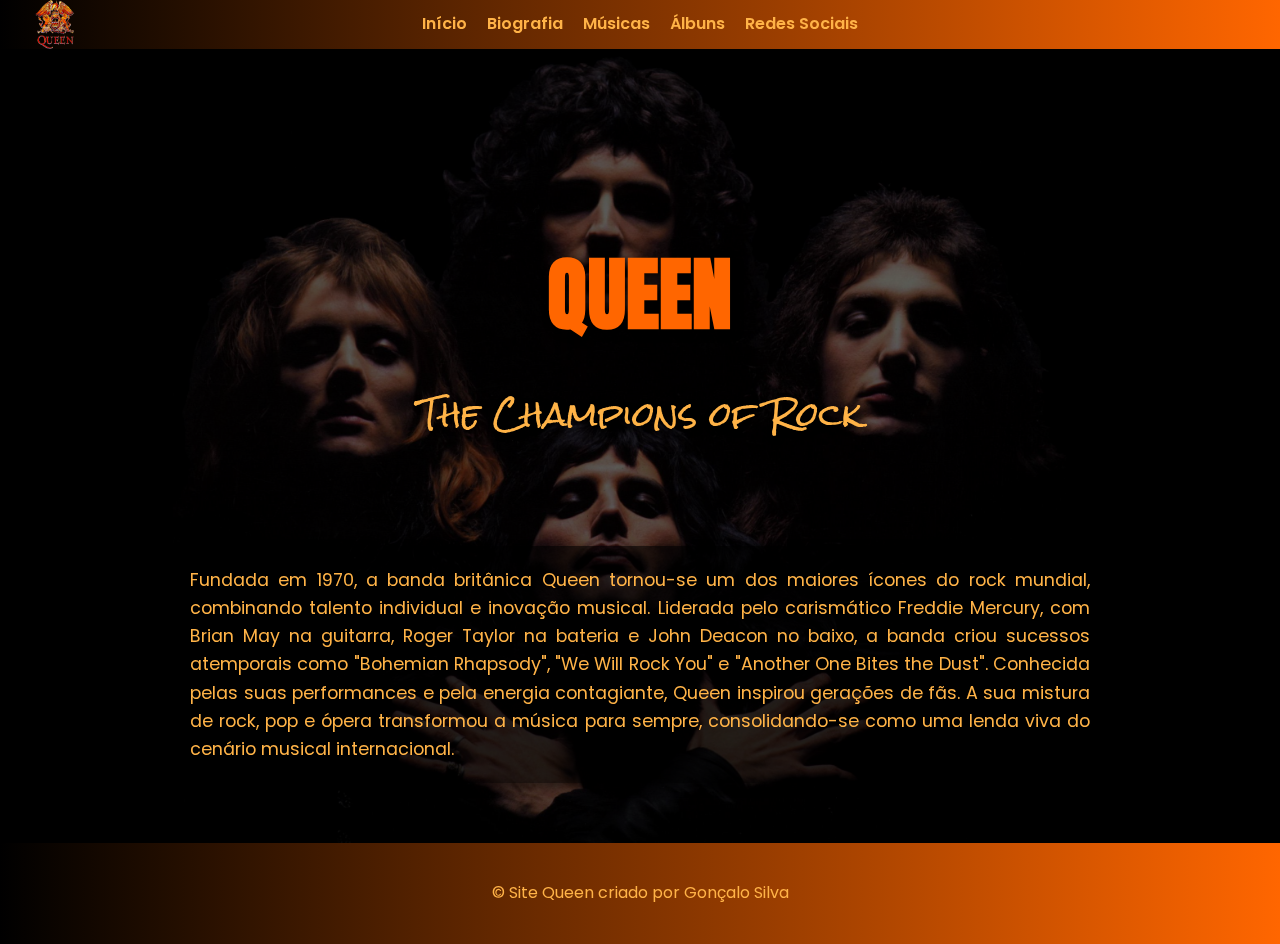
<file: index.html>
<!DOCTYPE html>
<html lang="pt">
<head>
<meta charset="UTF-8">
<meta name="viewport" content="width=device-width, initial-scale=1.0">
<title>Queen - The Champions of Rock</title>

<!-- Fontes Google -->
<link href="https://fonts.googleapis.com/css2?family=Poppins:wght@300;500;700&family=Rock+Salt&family=Anton&display=swap" rel="stylesheet">

<style>
  /* ===== BODY ===== */
  body {
    font-family: 'Poppins', sans-serif;
    margin: 0;
    padding: 0;
    background-image: url('img/queen1.jpg'); /* Caminho corrigido */
    background-size: cover;
    background-position: center;
    background-attachment: fixed;
    color: #eee;
    line-height: 1.8;
    position: relative;
  }

  body::before {
    content: "";
    position: fixed;
    top: 0; left: 0;
    width: 100%; 
    height: 100%;
    background: rgba(0,0,0,0.6);
    z-index: -1;
  }

  /* ===== MENU ===== */
  nav {
    background: linear-gradient(90deg, #000, #ff6600);
    padding: 10px 20px;
    position: sticky;
    top: 0;
    z-index: 10;
    display: flex;
    align-items: center;
    justify-content: center;
    flex-wrap: wrap;
    box-shadow: 0 2px 5px rgba(0,0,0,0.3);
  }

  .logo-queen {
    position: absolute;
    left: 20px;
    height: 50px;
    width: auto;
  }

  .menu-links {
    display: flex;
    gap: 20px;
    flex-wrap: wrap;
    justify-content: center;
    width: 100%;
  }

  .menu-links a {
    color: #ffb347;
    text-decoration: none;
    font-weight: 600;
    transition: color 0.3s;
  }

  .menu-links a:hover { color: white; }

  /* ===== HERO ===== */
  .hero {
    color: white;
    text-align: center;
    padding: 120px 20px 40px 20px;
  }

  .hero h1 {
    font-family: 'Anton', sans-serif; 
    font-size: clamp(2.5rem, 8vw, 5rem); 
    color: #ff6600;
    text-shadow: 3px 3px 8px rgba(0,0,0,0.8);
    margin-bottom: 20px;
  }

  .hero p {
    font-family: 'Rock Salt', cursive; 
    font-size: clamp(1.2rem, 5vw, 2em);
    color: #ffb347;
    text-shadow: 2px 2px 6px rgba(0,0,0,0.8);
    margin-top: 0;
  }

  /* ===== INTRODUÇÃO ===== */
  .introducao {
    max-width: 900px;
    margin: 30px auto 60px auto;
    padding: 20px 25px;
    background: rgba(0,0,0,0.6);
    border-radius: 15px;
    text-align: justify;
    font-size: 1.1rem;
    line-height: 1.6;
    color: #ffb347;
    box-shadow: 0 4px 10px rgba(0,0,0,0.5);
  }

  /* ===== FOOTER ===== */
  footer {
    background: linear-gradient(90deg, #000, #ff6600);
    color: #ffb347;
    text-align: center;
    padding: 20px;
    margin-top: 40px;
  }

  /* ===== RESPONSIVO ===== */
  @media (max-width: 768px) {
    .logo-queen { height: 40px; left: 10px; }
    nav { padding: 10px 15px; }
    .menu-links { gap: 10px; }
    .introducao { padding: 15px 20px; font-size: 1rem; }
  }

  @media (max-width: 480px) {
    .logo-queen { height: 35px; left: 8px; }
    .menu-links { gap: 8px; font-size: 0.9rem; }
    .hero { padding: 100px 15px 20px 15px; }
    .introducao { margin: 20px 10px 40px 10px; font-size: 0.95rem; }
  }
</style>
</head>
<body>

  <!-- ===== MENU COM LOGO ===== -->
  <nav>
    <img src="img/logo2.png" alt="Queen Logo" class="logo-queen">
    <div class="menu-links">
      <a href="index.html">Início</a>
      <a href="biografia/index.html">Biografia</a>
      <a href="musicas/index.html">Músicas</a>
      <a href="Albuns/index.html">Álbuns</a>
      <a href="redessociais/index.html">Redes Sociais</a>
    </div>
  </nav>

  <!-- ===== HERO ===== -->
  <header class="hero">
    <h1>QUEEN</h1>
    <p>The Champions of Rock</p>
  </header>

  <!-- ===== INTRODUÇÃO ===== -->
  <section class="introducao">
    Fundada em 1970, a banda britânica Queen tornou-se um dos maiores ícones do rock mundial, combinando talento individual e inovação musical. Liderada pelo carismático Freddie Mercury, com Brian May na guitarra, Roger Taylor na bateria e John Deacon no baixo, a banda criou sucessos atemporais como "Bohemian Rhapsody", "We Will Rock You" e "Another One Bites the Dust". Conhecida pelas suas performances e pela energia contagiante, Queen inspirou gerações de fãs. A sua mistura de rock, pop e ópera transformou a música para sempre, consolidando-se como uma lenda viva do cenário musical internacional.
  </section>

  <!-- ===== FOOTER ===== -->
  <footer>
    <p>© Site Queen criado por Gonçalo Silva</p>
  </footer>

</body>
</html>
</file>
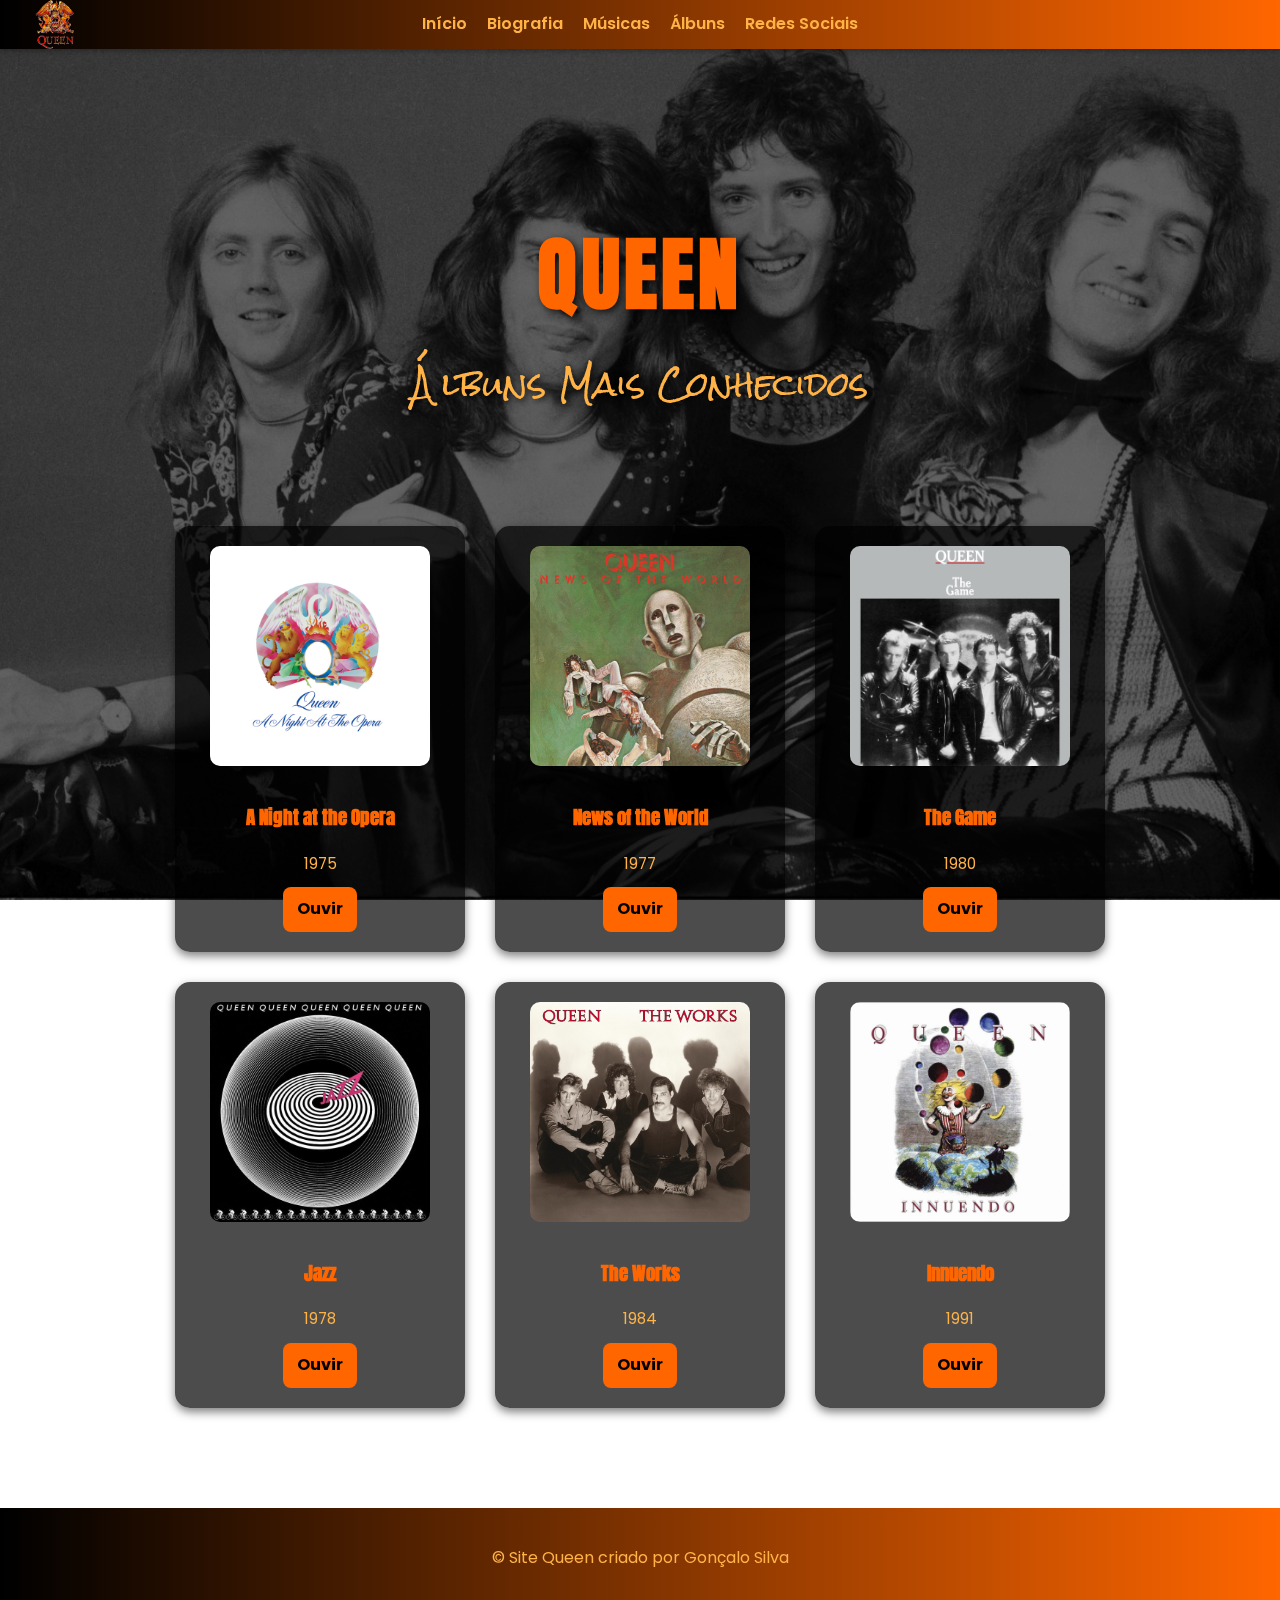
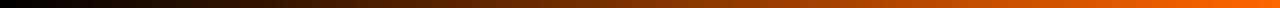
<file: Albuns/index.html>
<!DOCTYPE html>
<html lang="pt">
<head>
  <meta charset="UTF-8">
  <meta name="viewport" content="width=device-width, initial-scale=1.0">
  <title>Queen - Álbuns Mais Conhecidos</title>

  <!-- Fontes Google -->
  <link href="https://fonts.googleapis.com/css2?family=Poppins:wght@300;500;700&family=Rock+Salt&family=Anton&display=swap" rel="stylesheet">

  <style>
    /* ===== BODY ===== */
    body {
      font-family: 'Poppins', sans-serif;
      margin: 0;
      padding: 0;
      background-image: url('../img/queen2.jpg'); /* caminho relativo */
      background-size: cover;
      background-position: center;
      background-attachment: fixed;
      color: #eee;
      line-height: 1.8;
      position: relative;
    }

    body::before {
      content: "";
      position: fixed;
      top: 0; left: 0;
      width: 100%; height: 100%;
      background: rgba(0,0,0,0.6);
      z-index: -1;
    }

    /* ===== MENU ===== */
    nav {
      background: linear-gradient(90deg, #000, #ff6600);
      padding: 10px 20px;
      position: sticky;
      top: 0;
      z-index: 10;
      display: flex;
      align-items: center;
      justify-content: center;
      flex-wrap: wrap;
      position: relative;
      box-shadow: 0 2px 5px rgba(0,0,0,0.3);
    }

    .logo-queen {
      position: absolute;
      left: 20px;
      height: 50px;
      width: auto;
    }

    .menu-links {
      display: flex;
      gap: 20px;
      flex-wrap: wrap;
      justify-content: center;
      width: 100%;
    }

    .menu-links a {
      color: #ffb347;
      text-decoration: none;
      font-weight: 600;
      transition: color 0.3s;
    }

    .menu-links a:hover { color: white; }

    /* ===== HERO ===== */
    .hero {
      color: white;
      text-align: center;
      padding: 100px 20px 40px 20px;
    }

    .hero h1 {
      font-family: 'Anton', sans-serif;
      font-size: clamp(3rem, 8vw, 5rem);
      color: #ff6600;
      text-shadow: 3px 3px 8px rgba(0,0,0,0.8);
      margin-bottom: 10px;
      letter-spacing: 4px;
    }

    .hero p {
      font-family: 'Rock Salt', cursive;
      font-size: clamp(1.2rem, 5vw, 2rem);
      color: #ffb347;
      text-shadow: 2px 2px 6px rgba(0,0,0,0.8);
      margin-top: 0;
    }

    /* ===== ÁLBUNS ===== */
    .albums-container {
      display: flex;
      flex-wrap: wrap;
      justify-content: center;
      gap: 30px;
      padding: 40px 20px 60px 20px;
    }

    .album-card {
      background: rgba(0,0,0,0.7);
      border-radius: 15px;
      width: 250px;
      text-align: center;
      padding: 20px;
      box-shadow: 0 4px 10px rgba(0,0,0,0.5);
      transition: transform 0.3s;
    }

    .album-card:hover { transform: scale(1.05); }

    .album-card img {
      width: 220px;
      height: 220px;
      object-fit: cover;
      border-radius: 10px;
      margin-bottom: 15px;
    }

    .album-card h3 {
      font-family: 'Anton', sans-serif;
      color: #ff6600;
      margin: 10px 0 5px 0;
    }

    .album-card p {
      font-size: 0.95rem;
      color: #ffb347;
      margin-bottom: 10px;
    }

    .album-card a {
      display: inline-block;
      background: #ff6600;
      color: #000;
      text-decoration: none;
      padding: 8px 14px;
      border-radius: 8px;
      font-weight: bold;
      transition: background 0.3s;
    }

    .album-card a:hover {
      background: #ffb347;
    }

    footer {
      background: linear-gradient(90deg, #000, #ff6600);
      color: #ffb347;
      text-align: center;
      padding: 20px;
      margin-top: 40px;
    }

    /* ===== RESPONSIVO ===== */
    @media (max-width: 768px) {
      .logo-queen { height: 40px; }
      .album-card { width: 45%; }
      .album-card img { width: 100%; height: 200px; }
    }

    @media (max-width: 480px) {
      .logo-queen { height: 35px; }
      .album-card { width: 90%; }
      .album-card img { height: 180px; }
    }

  </style>
</head>
<body>

  <!-- ===== MENU ===== -->
 <nav>
  <img src="../img/logo2.png" alt="Queen Logo" class="logo-queen">
  <div class="menu-links">
    <a href="../index.html">Início</a>
    <a href="../biografia/index.html">Biografia</a>
    <a href="../musicas/index.html">Músicas</a>
    <a href="index.html">Álbuns</a>
    <a href="../redessociais/index.html">Redes Sociais</a>
  </div>
</nav>

  <!-- ===== HERO ===== -->
  <header class="hero">
    <h1>QUEEN</h1>
    <p>Álbuns Mais Conhecidos</p>
  </header>

  <!-- ===== ÁLBUNS ===== -->
  <section class="albums-container">

    <div class="album-card">
      <img src="../img/a night opera.jpg" alt="A Night at the Opera">
      <h3>A Night at the Opera</h3>
      <p>1975</p>
      <a href="https://open.spotify.com/intl-pt/album/1GbtB4zTqAsyfZEsm1RZfx" target="_blank">Ouvir</a>
    </div>

    <div class="album-card">
      <img src="../img/news of the world.jpg" alt="News of the World">
      <h3>News of the World</h3>
      <p>1977</p>
      <a href="https://open.spotify.com/intl-pt/album/7tB40pGzj6Tg0HePj2jWZt" target="_blank">Ouvir</a>
    </div>

    <div class="album-card">
      <img src="../img/the game.jpg" alt="The Game">
      <h3>The Game</h3>
      <p>1980</p>
      <a href="https://open.spotify.com/intl-pt/album/58alCatewkjNm9IM1Ucj67" target="_blank">Ouvir</a>
    </div>

    <div class="album-card">
      <img src="../img/jazz.jpg" alt="Jazz">
      <h3>Jazz</h3>
      <p>1978</p>
      <a href="https://open.spotify.com/intl-pt/album/2yuTRGIackbcReLUXOYBqU" target="_blank">Ouvir</a>
    </div>

    <div class="album-card">
      <img src="../img/thework.jpg" alt="The Works">
      <h3>The Works</h3>
      <p>1984</p>
      <a href="https://open.spotify.com/intl-pt/album/61foK8xa76FEOk36uOxoc9" target="_blank">Ouvir</a>
    </div>

    <div class="album-card">
      <img src="../img/innuendo.jpg" alt="Innuendo">
      <h3>Innuendo</h3>
      <p>1991</p>
      <a href="https://open.spotify.com/intl-pt/album/5kffKW0sSLo6tkLg1veUGC" target="_blank">Ouvir</a>
    </div>

  </section>

  <!-- ===== FOOTER ===== -->
  <footer>
    <p>© Site Queen criado por Gonçalo Silva</p>
  </footer>

</body>
</html>
</file>
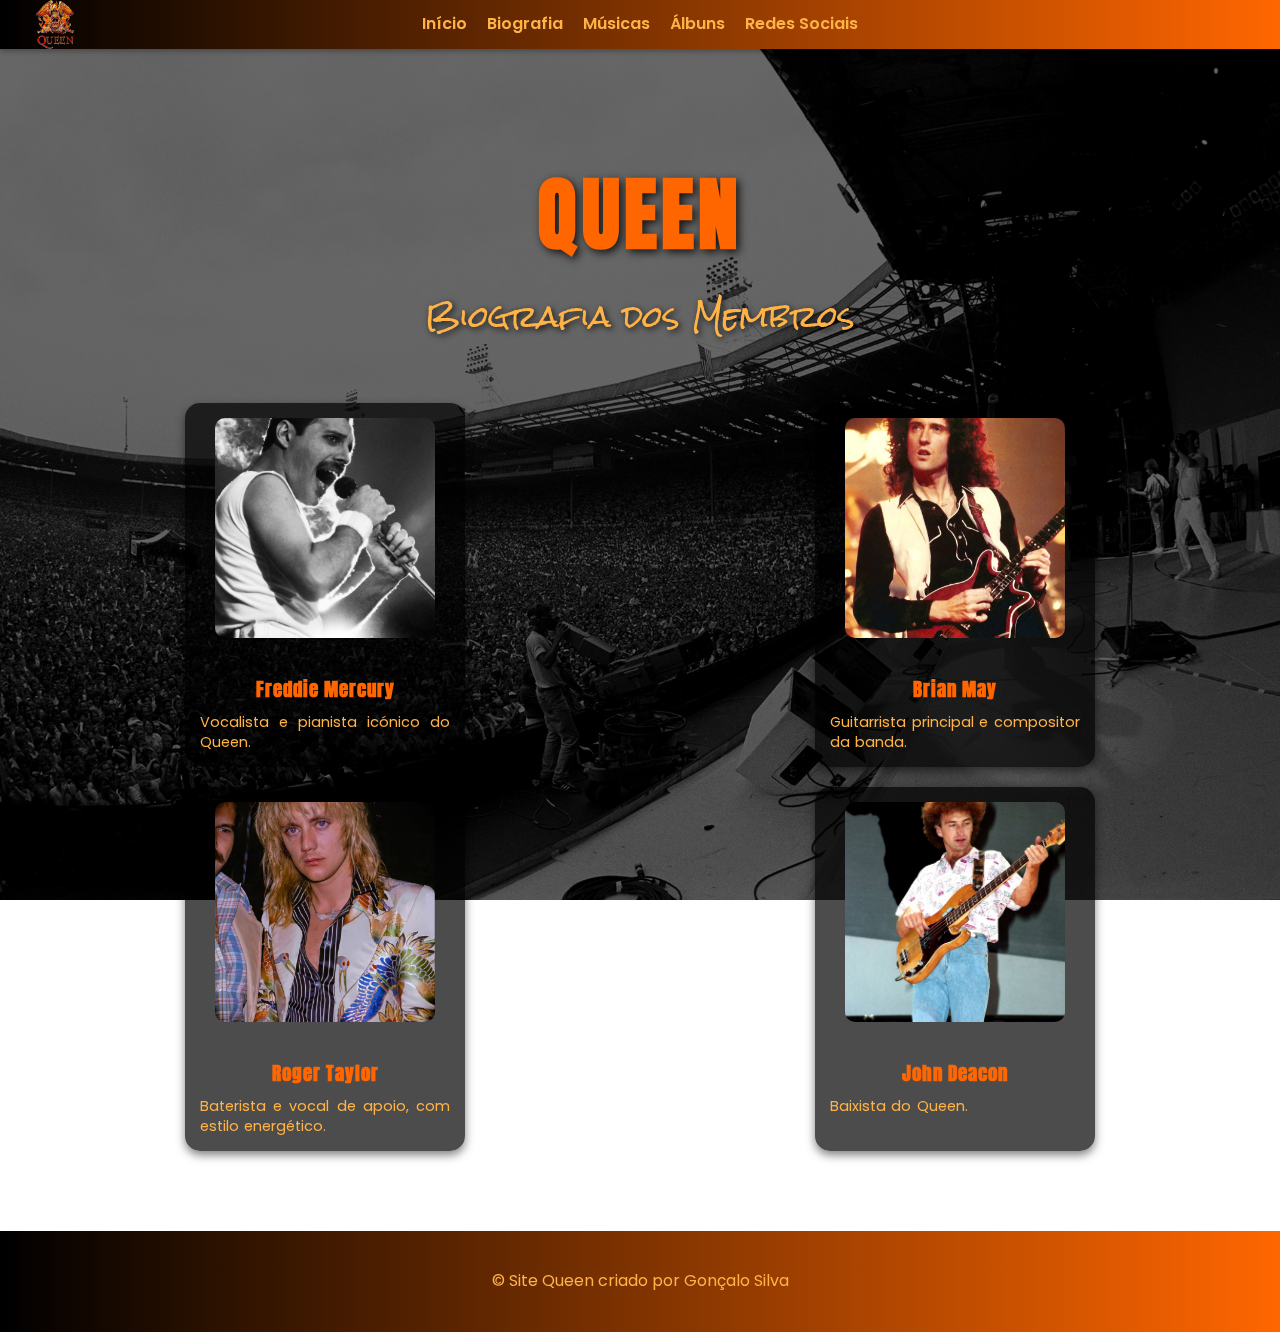
<file: biografia/index.html>
<!DOCTYPE html>
<html lang="pt">
<head>
<meta charset="UTF-8">
<meta name="viewport" content="width=device-width, initial-scale=1.0">
<title>Queen - Biografia dos Membros</title>


<link href="https://fonts.googleapis.com/css2?family=Poppins:wght@300;500;700&family=Rock+Salt&family=Anton&display=swap" rel="stylesheet">

<style>
 
  body {
    font-family: 'Poppins', sans-serif;
    margin: 0;
    padding: 0;
    background-image: url('../img/liveaid1.jpg'); 
    background-size: cover;
    background-position: center;
    background-attachment: fixed;
    color: #eee;
    line-height: 1.8;
    position: relative;
  }

  body::before {
    content: "";
    position: fixed;
    top: 0; left: 0;
    width: 100%; height: 100%;
    background: rgba(0,0,0,0.6);
    z-index: -1;
  }

 
  nav {
    background: linear-gradient(90deg, #000, #ff6600);
    padding: 10px 20px;
    position: sticky;
    top: 0;
    z-index: 10;
    display: flex;
    align-items: center;
    justify-content: center;
    flex-wrap: wrap;
    position: relative;
    box-shadow: 0 2px 5px rgba(0,0,0,0.3);
  }

  .logo-queen {
    position: absolute;
    left: 20px;
    height: 50px;
    width: auto;
  }

  .menu-links {
    display: flex;
    gap: 20px;
    flex-wrap: wrap;
    justify-content: center;
    width: 100%;
  }

  .menu-links a {
    color: #ffb347;
    text-decoration: none;
    font-weight: 600;
    font-size: 1rem;
    transition: color 0.3s;
  }

  .menu-links a:hover { color: white; }


  .hero {
    color: white;
    text-align: center;
    padding: 40px 20px 20px 20px;
  }

  .hero h1 {
    font-family: 'Anton', sans-serif;
    font-size: clamp(3rem, 8vw, 5rem);
    color: #ff6600;
    text-shadow: 3px 3px 8px rgba(0,0,0,0.8);
    margin-bottom: 5px;
    letter-spacing: 4px;
  }

  .hero p {
    font-family: 'Rock Salt', cursive;
    font-size: clamp(1.2rem, 4vw, 1.8rem);
    color: #ffb347;
    text-shadow: 2px 2px 6px rgba(0,0,0,0.8);
    margin-top: 0;
    margin-bottom: 40px;
  }


  .biografia-container {
    display: grid;
    grid-template-columns: repeat(2, 1fr);
    gap: 20px;
    justify-items: center;
    padding: 0 20px 40px 20px;
  }

  .bio-card {
    background: rgba(0,0,0,0.7);
    border-radius: 15px;
    width: 250px;
    text-align: center;
    padding: 15px;
    box-shadow: 0 4px 10px rgba(0,0,0,0.5);
    transition: transform 0.3s;
  }

  .bio-card:hover { transform: scale(1.05); }

  .bio-card img {
    width: 220px;
    height: 220px;
    object-fit: cover;
    border-radius: 10px;
    margin-bottom: 15px;
  }

  .bio-card h3 {
    font-family: 'Anton', sans-serif;
    color: #ff6600;
    margin: 10px 0 5px 0;
    letter-spacing: 1px;
  }

  .bio-card p {
    font-size: 0.9rem;
    color: #ffb347;
    text-align: justify;
    word-spacing: 0.1em;
    letter-spacing: normal;
    line-height: 1.4;
    margin: 0;
  }


  footer {
    background: linear-gradient(90deg, #000, #ff6600);
    color: #ffb347;
    text-align: center;
    padding: 20px;
    margin-top: 40px;
  }

  @media (max-width: 768px) {
    .logo-queen { height: 40px; }
    nav { padding: 10px 15px; }
    .menu-links { gap: 10px; }
    .bio-card { width: 45%; }
    .bio-card img { width: 100%; height: 200px; }
  }

  @media (max-width: 480px) {
    .logo-queen { height: 35px; }
    .menu-links { gap: 8px; font-size: 0.9rem; }
    .hero { padding: 20px 15px 10px 15px; }
    .biografia-container { grid-template-columns: 1fr; gap: 20px; }
    .bio-card { width: 90%; }
    .bio-card img { height: 180px; }
  }

</style>
</head>
<body>

 
 <nav>
  <img src="../img/logo2.png" alt="Queen Logo" class="logo-queen">
  <div class="menu-links">
    <a href="../index.html">Início</a>
    <a href="index.html">Biografia</a>
    <a href="../musicas/index.html">Músicas</a>
    <a href="../Albuns/index.html">Álbuns</a>
    <a href="../redessociais/index.html">Redes Sociais</a>
  </div>
</nav>


  <header class="hero">
    <h1>QUEEN</h1>
    <p>Biografia dos Membros</p>
  </header>

  
  <section class="biografia-container">
    <div class="bio-card">
      <img src="../img/freddy.jpg" alt="Freddie Mercury">
      <h3>Freddie Mercury</h3>
      <p>Vocalista e pianista icónico do Queen.</p>
    </div>

    <div class="bio-card">
      <img src="../img/bryan.jpg" alt="Brian May">
      <h3>Brian May</h3>
      <p>Guitarrista principal e compositor da banda.</p>
    </div>

    <div class="bio-card">
      <img src="../img/roger.jpg" alt="Roger Taylor">
      <h3>Roger Taylor</h3>
      <p>Baterista e vocal de apoio, com estilo energético.</p>
    </div>

    <div class="bio-card">
      <img src="../img/john.jpg" alt="John Deacon">
      <h3>John Deacon</h3>
      <p>Baixista do Queen.</p>
    </div>
  </section>

  <footer>
    <p>© Site Queen criado por Gonçalo Silva</p>
  </footer>

</body>
</html>
</file>
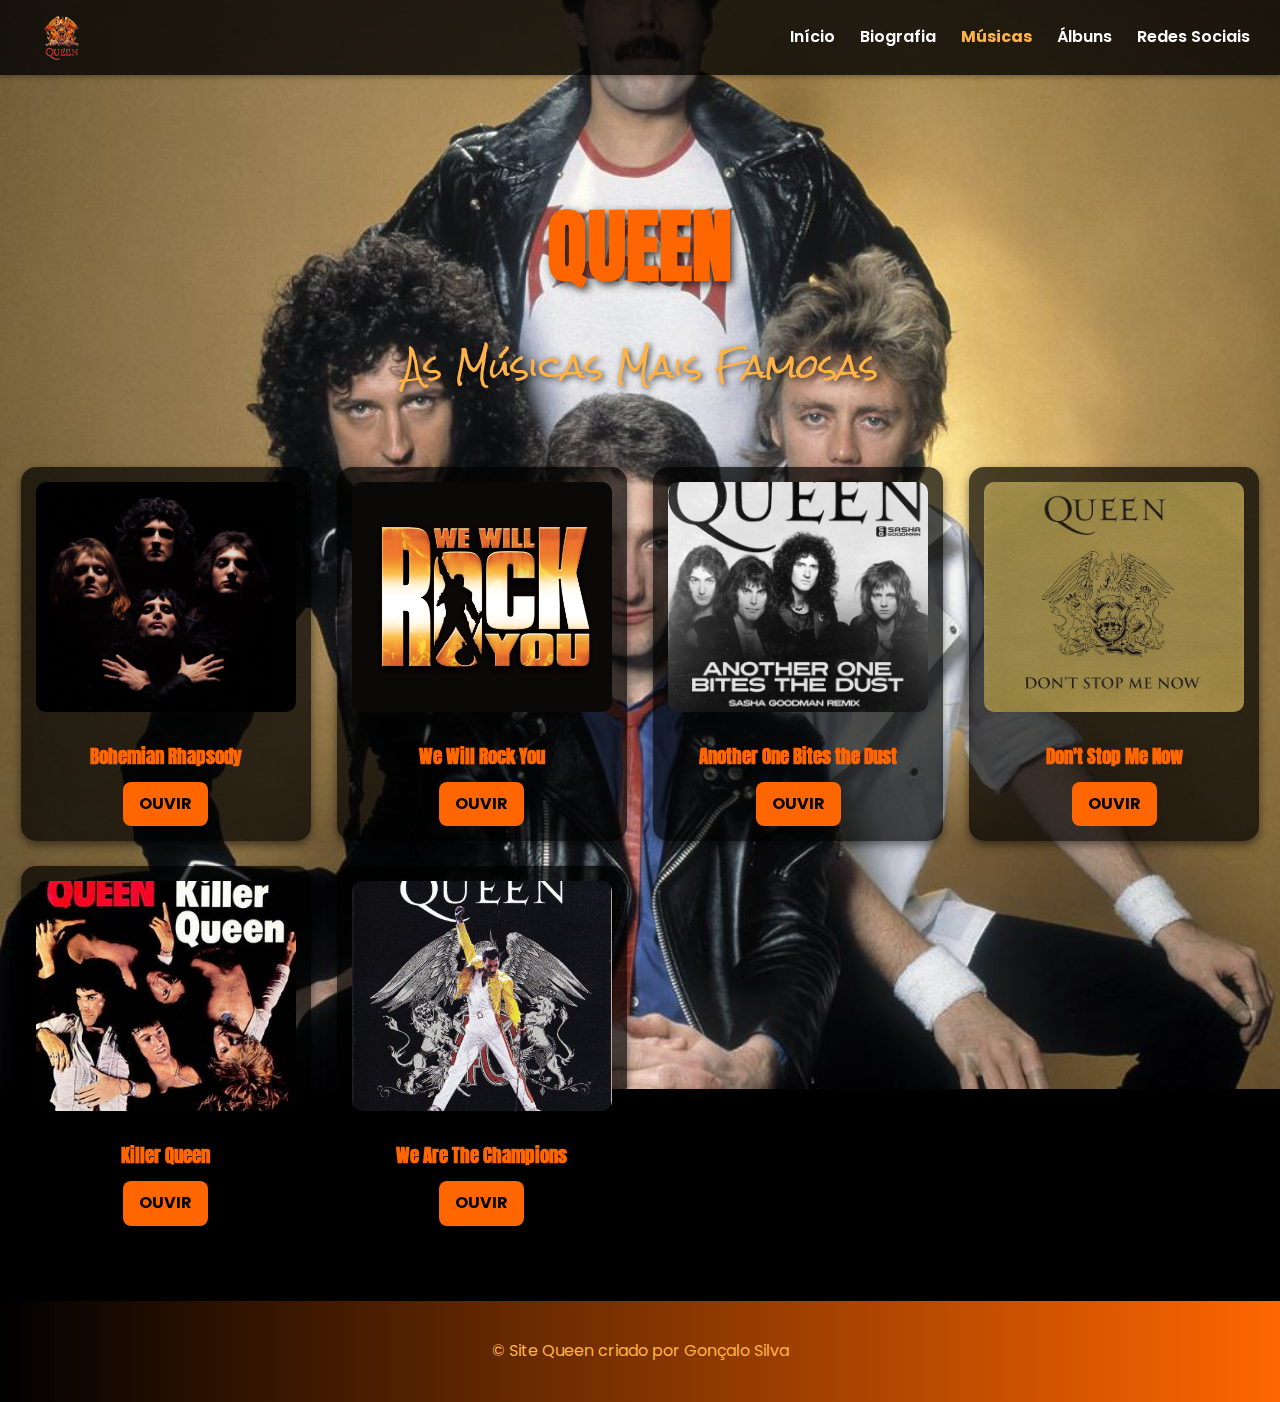
<file: musicas/index.html>
<!DOCTYPE html>
<html lang="pt">
<head>
<meta charset="UTF-8">
<meta name="viewport" content="width=device-width, initial-scale=1.0">
<title>Queen - Músicas</title>
<link href="https://fonts.googleapis.com/css2?family=Poppins:wght@300;500;700&family=Rock+Salt&family=Anton&display=swap" rel="stylesheet">
<link rel="stylesheet" href="../style.css">
<style>
/* Resetar qualquer estilo do body que possa estar no style.css */
html {
  min-height: 100%;
}

body {
  background-image: url('ttt.jpg') !important;
  background-size: cover !important;
  background-position: center !important;
  background-attachment: fixed !important;
  background-repeat: no-repeat !important;
  background-color: #000 !important;
  min-height: 100vh !important;
  margin: 0 !important;
  padding: 0 !important;
}

/* Garantir que o conteúdo não oculta o background */
body::before {
  content: '';
  position: fixed;
  top: 0;
  left: 0;
  width: 100%;
  height: 100%;
  background-image: url('ttt.jpg');
  background-size: cover;
  background-position: center;
  background-attachment: fixed;
  z-index: -1;
}

/* Garantir navbar fixa em mobile com transição suave */
nav {
  position: fixed !important;
  top: 0 !important;
  left: 0 !important;
  right: 0 !important;
  width: 100% !important;
  z-index: 9999 !important;
  transition: all 0.3s ease-in-out;
  display: flex !important;
  align-items: center !important;
  justify-content: space-between !important;
  background: rgba(0, 0, 0, 0.8) !important;
  padding: 15px 30px !important;
}

/* Container interno para centralizar conteúdo */
nav > * {
  transition: all 0.3s ease-in-out;
}

/* Efeito de encolher ao fazer scroll */
nav.scrolled {
  padding: 8px 30px !important;
  box-shadow: 0 4px 12px rgba(0,0,0,0.5);
}

nav.scrolled .logo-queen {
  height: 35px !important;
}

.logo-queen {
  transition: height 0.3s ease-in-out;
}

.menu-links {
  transition: all 0.3s ease-in-out;
}

/* Garantir que sections tenham fundo semi-transparente se necessário */
.hero, .musicas-container, footer {
  position: relative;
  z-index: 1;
}

@media (max-width: 768px) {
  body {
    background-attachment: scroll !important;
  }
  
  body::before {
    background-attachment: scroll;
  }
  
  nav {
    position: fixed !important;
    top: 0 !important;
    justify-content: space-between !important;
    padding: 12px 20px !important;
  }
  
  body {
    padding-top: 60px !important;
  }
  
  nav.scrolled {
    padding: 8px 15px !important;
  }
  
  nav.scrolled .logo-queen {
    height: 32px !important;
  }
}

@media (max-width: 480px) {
  nav {
    position: fixed !important;
    top: 0 !important;
    min-height: 50px;
    justify-content: space-between !important;
    padding: 10px 15px !important;
  }
  
  body {
    padding-top: 50px !important;
  }
  
  nav.scrolled {
    padding: 6px 10px !important;
    min-height: 45px;
  }
  
  nav.scrolled .logo-queen {
    height: 28px !important;
  }
  
  nav.scrolled .menu-links a {
    font-size: 0.7rem !important;
  }
}
</style>
</head>
<body>

  <nav>
    <img src="../img/logo2.png" alt="Queen Logo" class="logo-queen">
    <div class="menu-links">
      <a href="../index.html">Início</a>
      <a href="../biografia/index.html">Biografia</a>
      <a href="index.html" class="active">Músicas</a>
      <a href="../Albuns/index.html">Álbuns</a>
      <a href="../redessociais/index.html">Redes Sociais</a>
    </div>
  </nav>

  <header class="hero">
    <h1>QUEEN</h1>
    <p>As Músicas Mais Famosas</p>
  </header>

  <section class="musicas-container">
    <div class="musica-card">
      <img src="../img/queen1.jpg" alt="Bohemian Rhapsody">
      <h3>Bohemian Rhapsody</h3>
      <a href="https://www.youtube.com/watch?v=fJ9rUzIMcZQ" target="_blank">OUVIR</a>
    </div>

    <div class="musica-card">
      <img src="../img/R.jpg" alt="We Will Rock You">
      <h3>We Will Rock You</h3>
      <a href="https://www.youtube.com/watch?v=-tJYN-eG1zk" target="_blank">OUVIR</a>
    </div>

    <div class="musica-card">
      <img src="../img/gt.jpg" alt="Another One Bites the Dust">
      <h3>Another One Bites the Dust</h3>
      <a href="https://www.youtube.com/watch?v=rY0WxgSXdEE" target="_blank">OUVIR</a>
    </div>

    <div class="musica-card">
      <img src="../img/tht.jpg" alt="Don't Stop Me Now">
      <h3>Don't Stop Me Now</h3>
      <a href="https://www.youtube.com/watch?v=HgzGwKwLmgM" target="_blank">OUVIR</a>
    </div>

    <div class="musica-card">
      <img src="../img/rvg.jpg" alt="Killer Queen">
      <h3>Killer Queen</h3>
      <a href="https://www.youtube.com/watch?v=2ZBtPf7FOoM" target="_blank">OUVIR</a>
    </div>

    <div class="musica-card">
      <img src="../img/hj.jpg" alt="We Are The Champions">
      <h3>We Are The Champions</h3>
      <a href="https://www.youtube.com/watch?v=04854XqcfCY" target="_blank">OUVIR</a>
    </div>
  </section>

  <footer>
    <p>© Site Queen criado por Gonçalo Silva</p>
  </footer>

  <script>
    // Efeito de encolher a navbar ao fazer scroll
    window.addEventListener('scroll', function() {
      const nav = document.querySelector('nav');
      if (window.scrollY > 50) {
        nav.classList.add('scrolled');
      } else {
        nav.classList.remove('scrolled');
      }
    });
  </script>

</body>
</html>
</file>
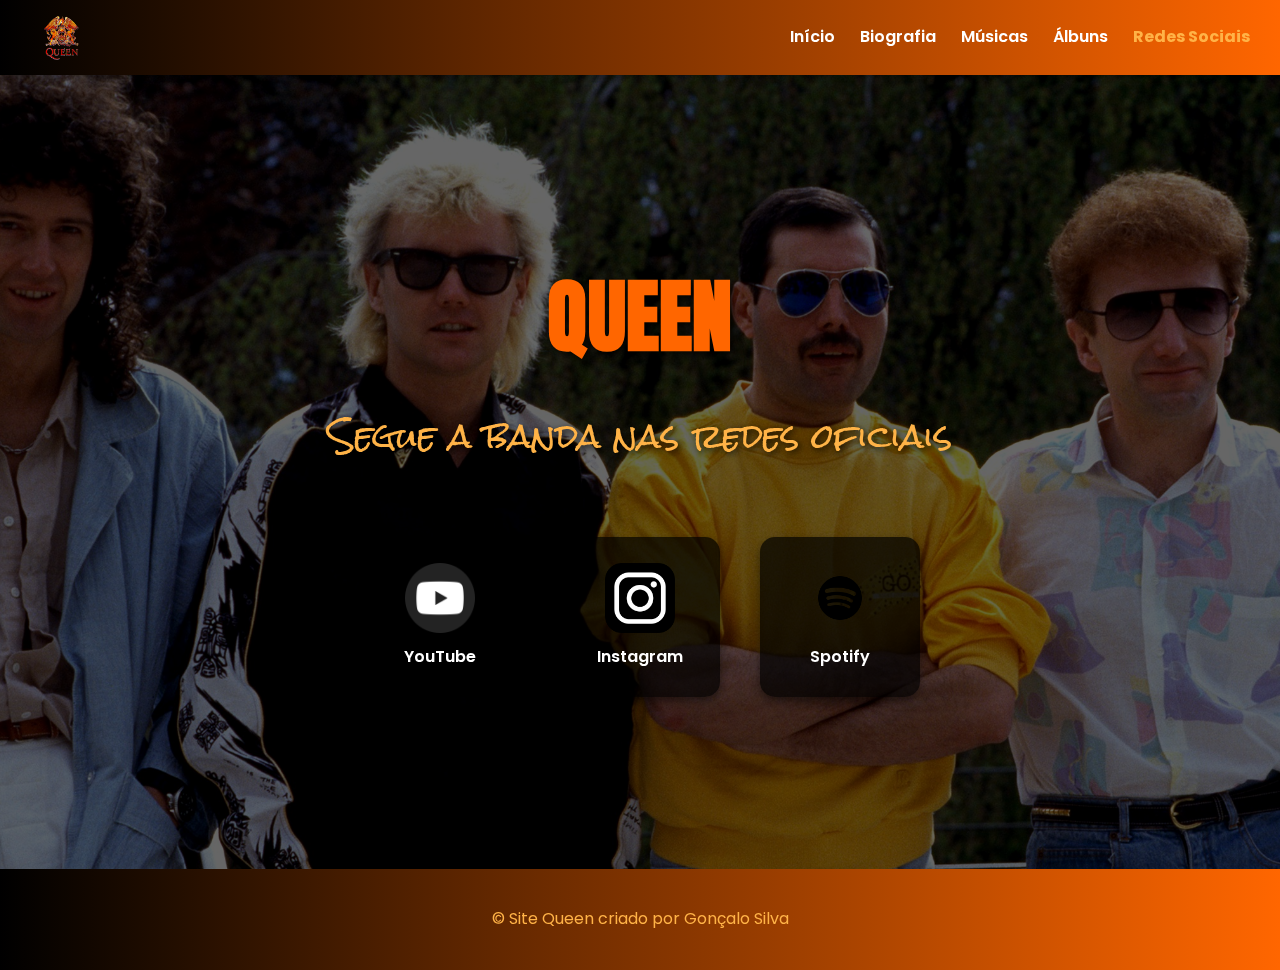
<file: redessociais/index.html>
<!DOCTYPE html>
<html lang="pt">
<head>
<meta charset="UTF-8">
<meta name="viewport" content="width=device-width, initial-scale=1.0">
<title>Queen - Redes Sociais</title>
<link href="https://fonts.googleapis.com/css2?family=Poppins:wght@300;500;700&family=Rock+Salt&family=Anton&display=swap" rel="stylesheet">
<link rel="stylesheet" href="../style.css">
<style>
body {
  background-image: url('../img/queen4.jpg');
}
</style>
</head>
<body>


  <nav>
    <img src="../img/logo2.png" alt="Queen Logo" class="logo-queen">
    <div class="menu-links">
      <a href="../index.html">Início</a>
      <a href="../biografia/index.html">Biografia</a>
      <a href="../musicas/index.html">Músicas</a>
      <a href="../Albuns/index.html">Álbuns</a>
      <a href="index.html" class="active">Redes Sociais</a>
    </div>
  </nav>


  <header class="hero">
    <h1>QUEEN</h1>
    <p>Segue a banda nas redes oficiais</p>
  </header>

 
  <section class="social-container">
    <div class="social-card">
      <img src="../img/tyyyy.png" alt="YouTube Logo">
      <a href="https://www.youtube.com/channel/UCiMhD4jzUqG-IgPzUmmytRQ" target="_blank">YouTube</a>
    </div>
    <div class="social-card">
      <img src="../img/ggffd.png" alt="Instagram Logo">
      <a href="https://www.instagram.com/officialqueenmusic/" target="_blank">Instagram</a>
    </div>
    <div class="social-card">
      <img src="../img/yttr.png"  alt="Spotify Logo">
      <a href="https://open.spotify.com/intl-pt/artist/1dfeR4HaWDbWqFHLkxsg1d" target="_blank">Spotify</a>
    </div>
  </section>

  
  <footer>
    <p>© Site Queen criado por Gonçalo Silva</p>
  </footer>

</body>
</html>
</file>
<file: style.css>
/* Global Styles */
body {
  font-family: 'Poppins', sans-serif;
  margin: 0;
  padding: 70px 0 0 0;
  background-size: cover;
  background-position: center;
  background-attachment: fixed;
  color: #eee;
  line-height: 1.8;
  position: relative;
  min-height: 100vh;
  display: flex;
  flex-direction: column;
}

body::before {
  content: "";
  position: fixed;
  top: 0; left: 0;
  width: 100%;
  height: 100%;
  background: rgba(0,0,0,0.6);
  z-index: -1;
}

/* Navigation */
nav {
  background: linear-gradient(90deg, #000, #ff6600);
  padding: 15px 30px;
  position: fixed;
  top: 0;
  left: 0;
  right: 0;
  width: 100%;
  z-index: 9999;
  display: flex;
  align-items: center;
  justify-content: space-between;
  flex-wrap: nowrap;
  box-shadow: 0 2px 5px rgba(0,0,0,0.3);
  min-height: 60px;
  box-sizing: border-box;
}

.logo-queen {
  height: 45px;
  width: auto;
  flex-shrink: 0;
}

.menu-links {
  display: flex;
  gap: 25px;
  flex-wrap: nowrap;
  align-items: center;
  margin-left: auto;
  flex-shrink: 0;
}

.menu-links a {
  color: white;
  text-decoration: none;
  font-weight: 600;
  font-size: 1rem;
  transition: color 0.3s;
  white-space: nowrap;
  min-width: fit-content;
  padding: 5px 0;
}

.menu-links a:hover { 
  color: #ffb347; 
}

.menu-links a.active { 
  color: #ffb347; 
  font-weight: bold; 
}

/* Hero Section */
.hero {
  color: white;
  text-align: center;
  padding: 120px 20px 40px 20px;
}

.hero h1 {
  font-family: 'Anton', sans-serif;
  font-size: clamp(2.5rem, 8vw, 5rem);
  color: #ff6600;
  text-shadow: 3px 3px 8px rgba(0,0,0,0.8);
  margin-bottom: 20px;
}

.hero p {
  font-family: 'Rock Salt', cursive;
  font-size: clamp(1.2rem, 5vw, 2em);
  color: #ffb347;
  text-shadow: 2px 2px 6px rgba(0,0,0,0.8);
  margin-top: 0;
}

/* Introduction Section */
.introducao {
  max-width: 900px;
  margin: 30px auto 60px auto;
  padding: 20px 25px;
  background: rgba(0,0,0,0.6);
  border-radius: 15px;
  text-align: justify;
  font-size: 1.1rem;
  line-height: 1.6;
  color: #ffb347;
  box-shadow: 0 4px 10px rgba(0,0,0,0.5);
}

/* Main Content */
.main-content {
  flex-grow: 1;
}

/* Biografia Container */
.biografia-container {
  display: grid;
  grid-template-columns: repeat(auto-fit, minmax(250px, 1fr));
  gap: 20px;
  justify-items: center;
  padding: 0 20px 40px 20px;
}

.bio-card {
  background: rgba(0,0,0,0.7);
  border-radius: 15px;
  width: 100%;
  max-width: 250px;
  text-align: center;
  padding: 15px;
  box-shadow: 0 4px 10px rgba(0,0,0,0.5);
  transition: transform 0.3s;
}

.bio-card:hover { transform: scale(1.05); }

.bio-card img {
  width: 100%;
  height: 220px;
  object-fit: cover;
  border-radius: 10px;
  margin-bottom: 15px;
}

.bio-card h3 {
  font-family: 'Anton', sans-serif;
  color: #ff6600;
  margin: 10px 0 5px 0;
  letter-spacing: 1px;
}

.bio-card p {
  font-size: 0.9rem;
  color: #ffb347;
  text-align: justify;
  word-spacing: 0.1em;
  letter-spacing: normal;
  line-height: 1.4;
  margin: 0;
}

/* Albums Container */
.albums-container {
  display: flex;
  flex-wrap: wrap;
  justify-content: center;
  gap: 30px;
  padding: 40px 20px 60px 20px;
}

.album-card {
  background: rgba(0,0,0,0.7);
  border-radius: 15px;
  width: 100%;
  max-width: 250px;
  text-align: center;
  padding: 20px;
  box-shadow: 0 4px 10px rgba(0,0,0,0.5);
  transition: transform 0.3s;
}

.album-card:hover { transform: scale(1.05); }

.album-card img {
  width: 100%;
  height: 220px;
  object-fit: cover;
  border-radius: 10px;
  margin-bottom: 15px;
}

.album-card h3 {
  font-family: 'Anton', sans-serif;
  color: #ff6600;
  margin: 10px 0 5px 0;
}

.album-card p {
  font-size: 0.95rem;
  color: #ffb347;
  margin-bottom: 10px;
}

.album-card a {
  display: inline-block;
  background: #ff6600;
  color: #000;
  text-decoration: none;
  padding: 8px 14px;
  border-radius: 8px;
  font-weight: bold;
  transition: background 0.3s;
}

.album-card a:hover {
  background: #ffb347;
}

/* Musicas Container */
.musicas-container {
  display: grid;
  grid-template-columns: repeat(auto-fit, minmax(260px, 1fr));
  gap: 25px;
  justify-items: center;
  padding: 0 20px 60px 20px;
}

.musica-card {
  background: rgba(0,0,0,0.7);
  border-radius: 15px;
  width: 100%;
  max-width: 260px;
  text-align: center;
  padding: 15px;
  box-shadow: 0 4px 10px rgba(0,0,0,0.5);
  transition: transform 0.3s;
}

.musica-card:hover {
  transform: scale(1.05);
}

.musica-card img {
  width: 100%;
  height: 230px;
  object-fit: cover;
  border-radius: 10px;
  margin-bottom: 10px;
}

.musica-card h3 {
  font-family: 'Anton', sans-serif;
  color: #ff6600;
  margin: 8px 0;
}

.musica-card a {
  display: inline-block;
  background: #ff6600;
  color: #000;
  text-decoration: none;
  padding: 8px 16px;
  border-radius: 8px;
  font-weight: bold;
  transition: all 0.3s ease;
}

.musica-card a:hover {
  background: #ffb347;
  color: #000;
  transform: scale(1.1);
}

/* Social Container */
.social-container {
  display: flex;
  justify-content: center;
  flex-wrap: wrap;
  gap: 40px;
  padding-bottom: 60px;
}

.social-card {
  background: rgba(0, 0, 0, 0.7);
  border-radius: 15px;
  width: 160px;
  height: 160px;
  display: flex;
  flex-direction: column;
  justify-content: center;
  align-items: center;
  text-align: center;
  box-shadow: 0 4px 10px rgba(0,0,0,0.5);
  transition: transform 0.3s, background 0.3s;
}

.social-card:hover {
  transform: scale(1.1);
  background: rgba(255, 102, 0, 0.8);
}

.social-card img {
  width: 70px;
  height: 70px;
  margin-bottom: 10px;
  transition: transform 0.3s;
}

.social-card:hover img {
  transform: scale(1.15);
}

.social-card a {
  color: #fff;
  text-decoration: none;
  font-weight: 600;
}

/* Footer */
footer {
  background: linear-gradient(90deg, #000, #ff6600);
  color: #ffb347;
  text-align: center;
  padding: 20px;
  margin-top: auto;
}

/* Media Queries */
@media (max-width: 1200px) {
  .menu-links {
    gap: 20px;
  }
  
  .menu-links a {
    font-size: 0.95rem;
    padding: 5px 0;
  }
  
  .albums-container { gap: 20px; }
  .musicas-container { gap: 20px; }
  .social-container { gap: 30px; }
}

@media (max-width: 992px) {
  nav {
    padding: 12px 20px;
  }
  
  .logo-queen {
    height: 40px;
  }
  
  .menu-links {
    gap: 15px;
  }
  
  .menu-links a {
    font-size: 0.9rem;
    padding: 5px 0;
  }
}

@media (max-width: 768px) {
  body { padding-top: 60px; }
  
  nav { 
    padding: 12px 15px;
  }
  
  .logo-queen { 
    height: 38px; 
  }
  
  .menu-links { 
    gap: 12px; 
  }
  
  .menu-links a {
    font-size: 0.85rem;
    padding: 5px 0;
  }
  
  .hero { padding: 100px 15px 30px 15px; }
  .introducao { padding: 15px 20px; font-size: 1rem; }
  .biografia-container { grid-template-columns: repeat(auto-fit, minmax(200px, 1fr)); gap: 15px; }
  .bio-card { max-width: 200px; }
  .albums-container { gap: 20px; }
  .album-card { max-width: 200px; }
  .musicas-container { grid-template-columns: repeat(auto-fit, minmin(200px, 1fr)); gap: 15px; }
  .musica-card { max-width: 200px; }
  .social-container { gap: 20px; }
  .social-card { width: 140px; height: 140px; }
  .social-card img { width: 60px; height: 60px; }
}

@media (max-width: 640px) {
  nav {
    padding: 10px 12px;
  }
  
  .logo-queen {
    height: 35px;
  }
  
  .menu-links {
    gap: 10px;
  }
  
  .menu-links a {
    font-size: 0.8rem;
    padding: 5px 0;
  }
}

@media (max-width: 480px) {
  nav { 
    padding: 10px;
    min-height: 50px;
  }
  
  .logo-queen { 
    height: 32px;
  }
  
  .menu-links { 
    gap: 8px;
  }
  
  .menu-links a {
    font-size: 0.75rem;
    padding: 5px 0;
  }
  
  .hero { padding: 80px 10px 20px 10px; }
  .hero h1 { font-size: clamp(2rem, 10vw, 4rem); }
  .hero p { font-size: clamp(1rem, 6vw, 1.5rem); }
  .introducao { margin: 20px 10px 40px 10px; padding: 15px; font-size: 0.95rem; }
  .biografia-container { grid-template-columns: 1fr; gap: 15px; padding: 0 10px 30px 10px; }
  .bio-card { max-width: 100%; }
  .albums-container { gap: 15px; padding: 30px 10px 40px 10px; }
  .album-card { max-width: 100%; }
  .musicas-container { grid-template-columns: 1fr; gap: 15px; padding: 0 10px 40px 10px; }
  .musica-card { max-width: 100%; }
  .social-container { gap: 15px; padding-bottom: 40px; }
  .social-card { width: 120px; height: 120px; }
  .social-card img { width: 50px; height: 50px; }
  footer { padding: 15px; }
}

@media (max-width: 380px) {
  nav {
    padding: 8px;
  }
  
  .logo-queen {
    height: 30px;
  }
  
  .menu-links {
    gap: 6px;
  }
  
  .menu-links a {
    font-size: 0.7rem;
    padding: 5px 0;
  }
}

@media (max-width: 320px) {
  nav {
    padding: 8px 6px;
  }
  
  .logo-queen {
    height: 28px;
  }
  
  .menu-links { 
    gap: 5px;
  }
  
  .menu-links a {
    font-size: 0.65rem;
    padding: 5px 0;
  }
  
  .social-container { gap: 10px; }
  .social-card { width: 100px; height: 100px; }
  .social-card img { width: 40px; height: 40px; }
}
</file>
